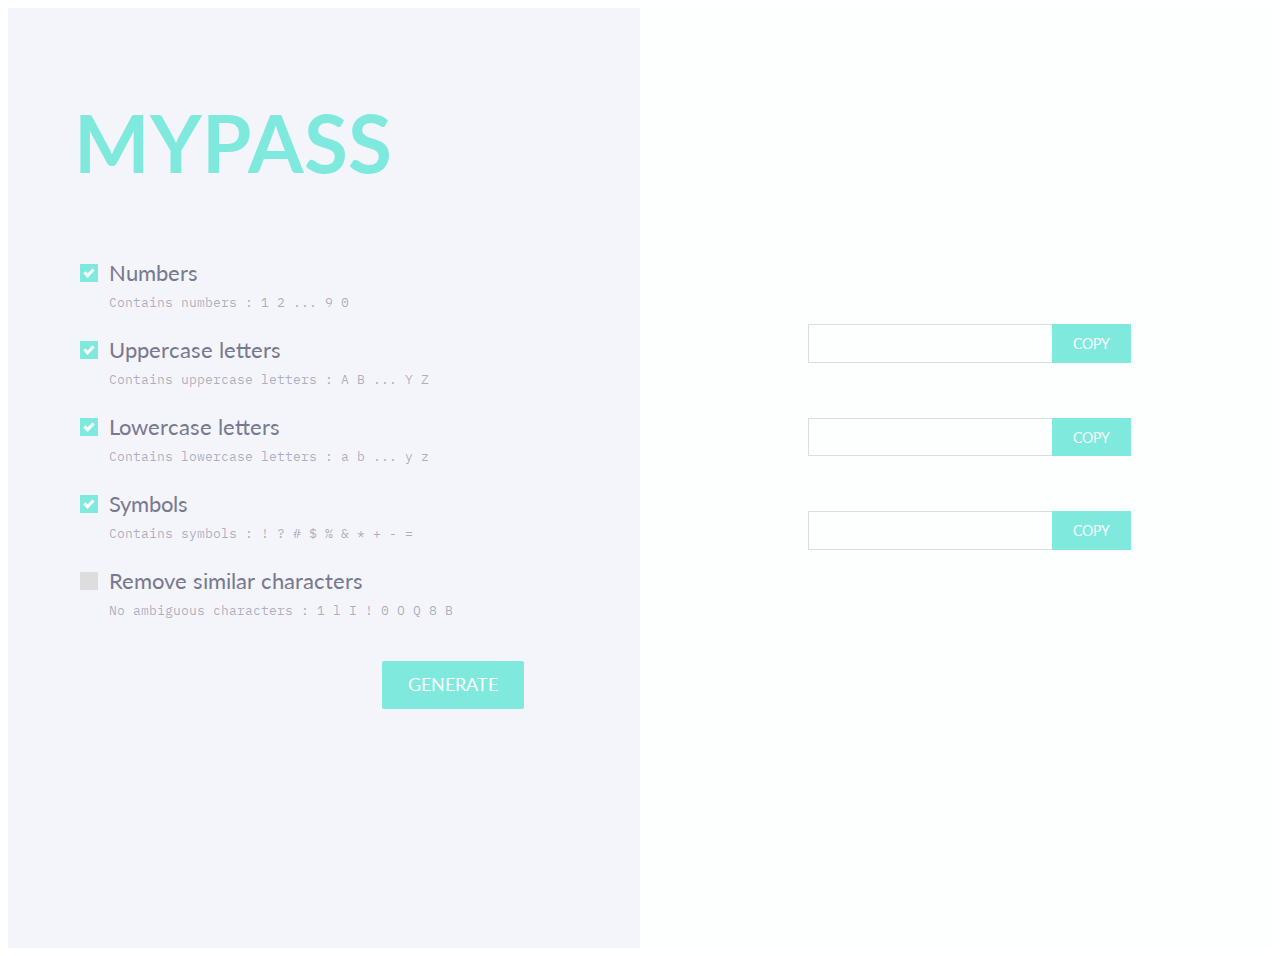
<file: PWGenerator/PWGenerator.html>
<!DOCTYPE html>

<head>
  <meta charset="UTF-8">
  <title>Password Generator</title>
  <link rel="shortcut icon" type="image/x-icon" href="assets/logopw2.ico" />
  <link rel="stylesheet" type="text/css" href="./PWGStyle.css">
</head>

<body>
  <div id="page" class="flex-container wrap">

    <div class="flex-side">
      <div class="center-content">
        <h1>MyPass</h1>
      </div>

      <div class="center-content form">
        <label class="container">Numbers
          <input type="checkbox" id="numbers" checked="checked">
          <span class="checkmark"></span>
        </label>
        <label class="tip">Contains numbers : 1 2 ... 9 0</label>

        <label class="container">Uppercase letters
          <input type="checkbox" id="uppercases" checked="checked">
          <span class="checkmark"></span>
        </label>
        <label class="tip">Contains uppercase letters : A B ... Y Z</label>

        <label class="container">Lowercase letters
          <input type="checkbox" id="lowercases" checked="checked">
          <span class="checkmark"></span>
        </label>
        <label class="tip">Contains lowercase letters : a b ... y z</label>

        <label class="container">Symbols
          <input type="checkbox" id="symbols" checked="checked">
          <span class="checkmark"></span>
        </label>
        <label class="tip">Contains symbols : ! ? # $ % & * + - =</label>

        <label class="container">Remove similar characters
          <input type="checkbox" id="similars">
          <span class="checkmark"></span>
        </label>
        <label class="tip">No ambiguous characters : 1 l I ! 0 O Q 8 B</label>

        <div>
          <button id="submit-btn" class="btn submit-btn">Generate</button>
        </div>
      </div>
    </div>

    <div class="flex-side result">
      <div class="center-results">
        <div class="flex-container password-result">
          <input type="text" id="password-1" name="password-1" spellcheck="false">
          <button class="btn copy-btn no-wrap" onclick="copyPassword('password-1')">Copy</button>
        </div>

        <div class="flex-container password-result">
          <input type="text" id="password-2" name="password-2" spellcheck="false">
          <button class="btn copy-btn no-wrap" onclick="copyPassword('password-2')">Copy</button>
        </div>

        <div class="flex-container password-result">
          <input type="text" id="password-3" name="password-3" spellcheck="false">
          <button class="btn copy-btn no-wrap" onclick="copyPassword('password-3')">Copy</button>
        </div>
      </div>
    </div>

  </div>

  <script src="./PWGenerator.js"></script>
</body>

</html>
</file>
<file: PWGenerator/PWGStyle.css>
@import url('https://fonts.googleapis.com/css?family=Lato:400,900|IBM+Plex+Mono');
* {
  margin: center;
  color: #787a91;
  font-family: 'Lato', sans-serif;
  font-size: 20px;
  line-height: 1.5em;
  font-size: 100%;
}

.flex-container {
  display: flex;
}

.wrap {
  -webkit-flex-wrap: wrap;
  flex-wrap: wrap;
}

.flex-side {
  background-color: #f4f5fa;
  padding: 20px;
  flex: 1;
  min-height: 100vh;
}

.flex-side:nth-child(2) {
  background-color: #fdffff;
  flex: 1;
}

@media screen and (max-width:990px) {
  .container {
    flex-wrap: wrap;
    height: auto;
    display: table;
  }
  .flex-side:first-child {
    flex-basis: 100%;
    min-height: auto;
  }
  .flex-side.result {
    min-height: auto;
  }
  .center-results {
    width: 50%;
    margin: auto;
  }
}

.center-content {
  width: 500px;
  margin: 70px auto;
}

.center-content h1 {
  color: #7FE9DE;
  font-size: 5em;
  font-weight: 700;
  text-align: left;
  line-height: 1.1em;
  text-transform: uppercase;
}

/* Customize the label (the container) */

.container {
  display: block;
  position: relative;
  padding-left: 35px;
  margin-top: 20px;
  cursor: pointer;
  font-size: 22px;
  -webkit-user-select: none;
  -moz-user-select: none;
  -ms-user-select: none;
  user-select: none;
}

/* Hide the browser's default checkbox */

.container input {
  position: absolute;
  opacity: 0;
  cursor: pointer;
}

/* Create a custom checkbox */

.checkmark {
  position: absolute;
  top: 8px;
  left: 6px;
  height: 18px;
  width: 18px;
  background-color: #ddd;
}

/* On mouse-over, add a grey background color */

.container:hover input~.checkmark {
  background-color: #aaa;
}

/* When the checkbox is checked, add a blue background */

.container input:checked~.checkmark {
  background-color: #7FE9DE;
}

/* Create the checkmark/indicator (hidden when not checked) */

.checkmark:after {
  content: "";
  position: absolute;
  display: none;
}

/* Show the checkmark when checked */

.container input:checked~.checkmark:after {
  display: block;
}

/* Style the checkmark/indicator */

.container .checkmark:after {
  left: 6px;
  top: 3px;
  width: 3px;
  height: 7px;
  border: solid white;
  border-width: 0 3px 3px 0;
  -webkit-transform: rotate(45deg);
  -ms-transform: rotate(45deg);
  transform: rotate(45deg);
}

.tip {
  font-family: 'IBM Plex Mono', monospace;
  color: #787a9194;
  font-size: 0.8em;
  padding-left: 35px;
}

.btn {
  text-transform: uppercase;
  color: #fdffff;
  background-color: #7FE9DE;
  border: 1px solid #7FE9DE;
  outline: 0;
  transition: all 0.2s ease 0s;
  cursor: pointer;
}

.submit-btn {
  font-size: 1.1em;
  margin-top: 40px;
  margin-right: 50px;
  padding: 10px 25px;
  border-radius: 2px;
  float: right;
}

.submit-btn:hover {
  background: #1aaa55;
  border: 1px solid #1aaa55;
}

.submit-btn:active {
  background: #168f48;
  border: 1px solid #168f48;
  padding: 12px 25px 8px;
}

.submit-btn.inactive {
  background-color: #ddd;
  border: 1px solid #ddd;
}

.copy-btn {
  padding: 8px 20px 7px 20px;
  margin-left: -3px;
  font-size: 0.9em;
}

.copy-btn:hover {
  background: #1aaa55;
  border: 1px solid #1aaa55;
}

.copy-btn:active {
  background: #168f48;
  border: 1px solid #168f48;
  padding: 10px 20px 5px 20px;
}

.password-result {
  margin: 55px auto;
  width: auto;
}

.password-result>input[type=text] {
  background-color: #fdffff;
  border: 1px solid #ddd;
  outline: 0;
  padding: 5px 10px;
  text-align: center;
  font-size: 1.1em;
  font-family: 'IBM Plex Mono', monospace;
  letter-spacing: 0.1em;
}

.password-result>input[type=text]::selection {
  background: transparent;
}

.password-result>input[type=text]::-moz-selection {
  background: transparent;
}

.password-result>input[type=text]:focus {
  background: #eee;
}

.center-results {
  width: 50%;
  margin: 50% 25%;
}
</file>
